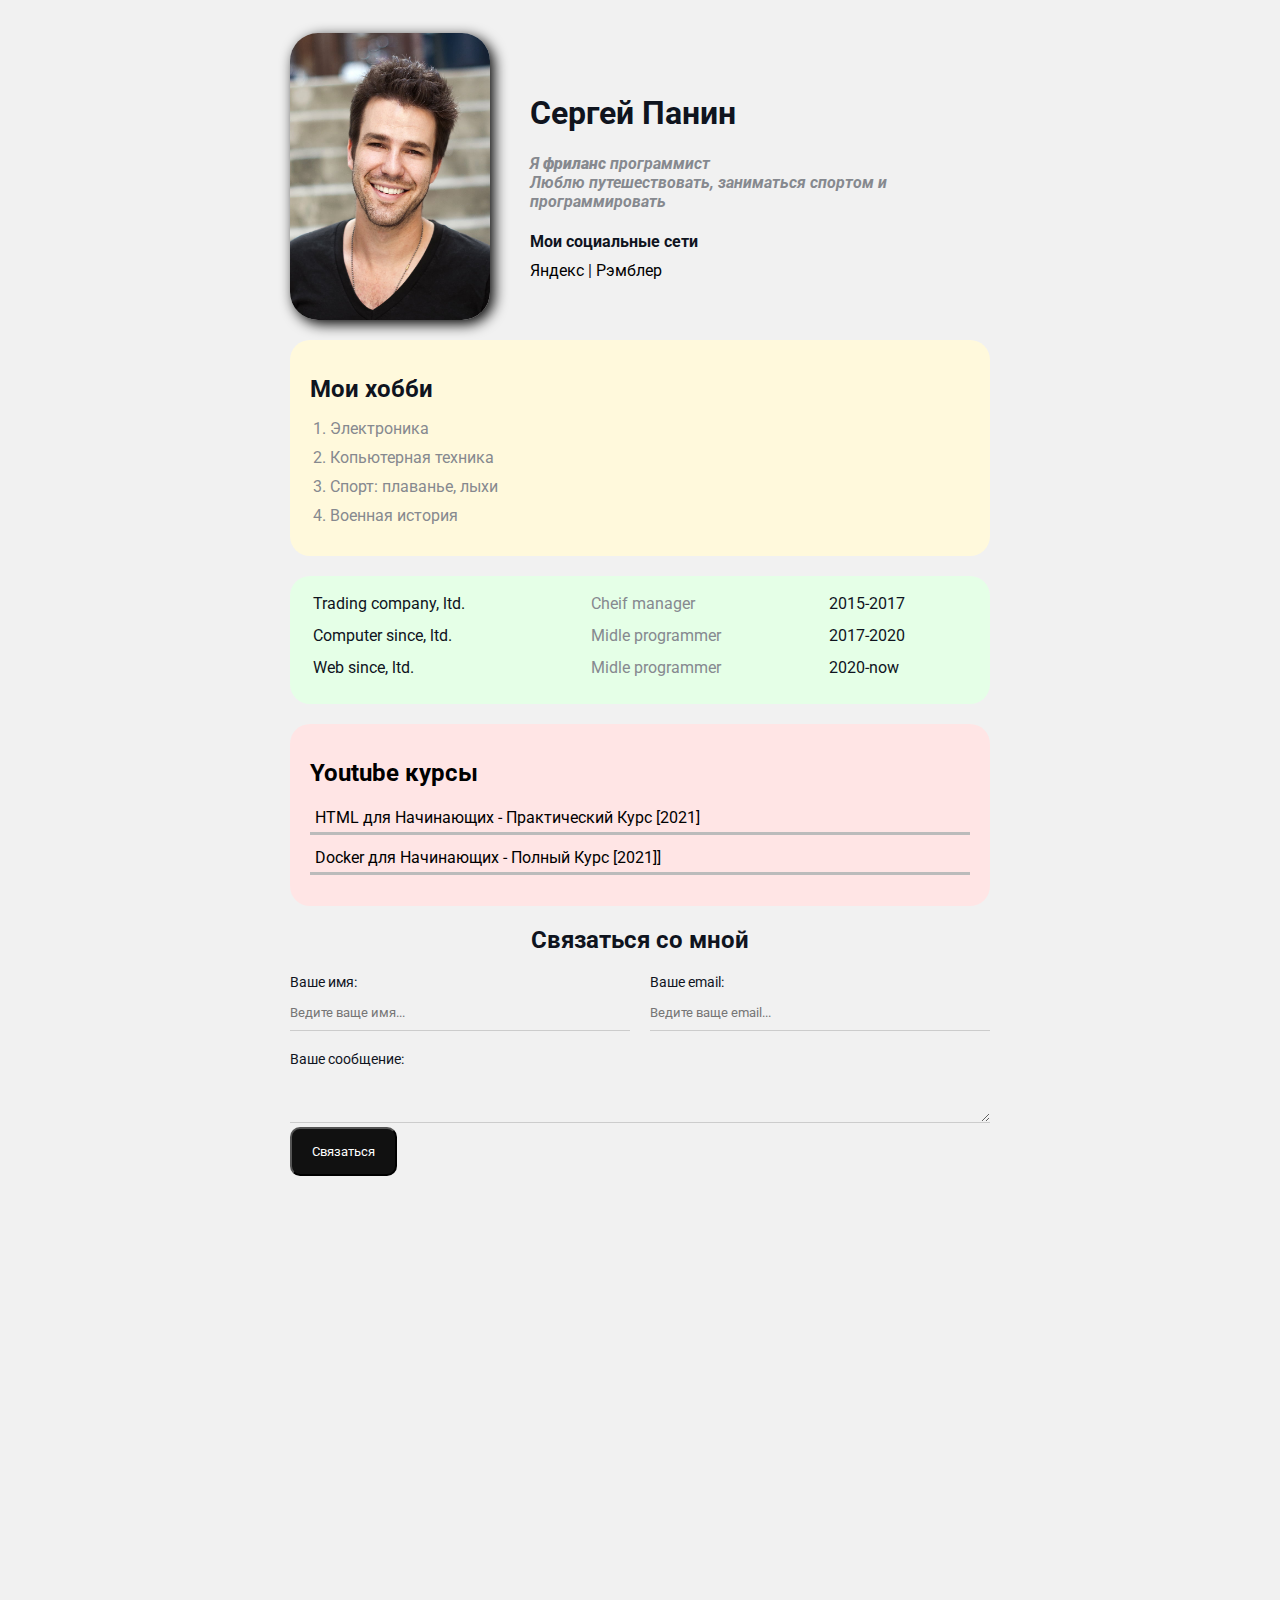
<file: index.html>
<!DOCTYPE html>
<head>
    <meta charset="UTF-8">
    <title>Sergey CV</title>
    <link rel="stylesheet" href="styles.css" />
</head>
<body>
    <div class="container">
        <div class="info">
                <img src="avatar.jpg" class="avatar" alt="Туь должно быть фото"/>
                <div class="info-text">
                <h1>Сергей Панин</h1>
                <p><em>Я <strong>фриланс</strong> программист</em></p>
                <p>Люблю путешествовать, заниматься спортом и программировать</p>   
        
                <h4>Мои социальные сети</h4>
                <a href="https://www.yandex.ru" target="_blank">Яндекс</a></li>
                |
                <a href="https://www.rambler.ru" target="_blank">Рэмблер</a></li>
            </div>
        </div>

        <div class="card bg-yellow">
            <h2>Мои хобби</h2>
            <ol class="list">
                <li>Электроника</li>
                <li>Копьютерная техника</li>
                <li>Спорт: плаванье, лыхи</li>
                <li>Военная история</li>
            </ol>
        </div>

        <div class="card bg-green">
            <table class="table">
                <tr>
                    <td>Trading company, ltd.</td>
                    <td>Cheif manager</td>
                    <td>2015-2017</td>
                </tr>
                <tr>
                    <td>Computer since, ltd.</td>
                    <td>Midle programmer</td>
                    <td>2017-2020</td>
                </tr>
                <tr>
                    <td>Web since, ltd.</td>
                    <td>Midle programmer</td>
                    <td>2020-now</td>
                </tr>
            </table>
        </div>
        
        <div class="card bg-red">
            <h2><a href="youtube.html">Youtube курсы</a></h2>
                <ul class="link-list">
                    <li><a target="_blank" href="https://www.youtube.com/watch?v=DOEtVdkKwcU">
                        HTML для Начинающих - Практический Курс [2021]</a></li> 
                    <li><a target="_blank" href="https://www.youtube.com/watch?v=n9uCgUzfeRQ">
                        Docker для Начинающих - Полный Курс [2021]]</a></li>
                </ul>
                
        </div>

        <div class="contact">
            <h2>Связаться со мной</h2>

            <form>
                <div class="row">
                    <div class="form-group">
                        <label for="name">Ваше имя:</label>
                        <input type="text" id="name" placeholder="Ведите ваще имя...">
                    </div>

                    <div class="form-group">
                        <label for="email">Ваше email:</label>
                        <input type="email" id="email" placeholder="Ведите ваще email...">
                    </div>
                </div>

                <div class="form-group">
                    <label for="text">Ваше сообщение:</label>
                    <textarea id="text" cols="15" rows="2"></textarea>
                </div>

                <input class="btn" type="submit" value="Связаться">
            </form>
        </div>
 
        <div class="position">
            <div class="box"></div>
        </div>
    </div>

    <!-- <div class="box-model" >
        <div></div>
        <div></div>
        <div></div>
        <div></div>
    </div> -->

    <div style="margin-bottom: 500px;"></div>
</body>
</html>
</file>
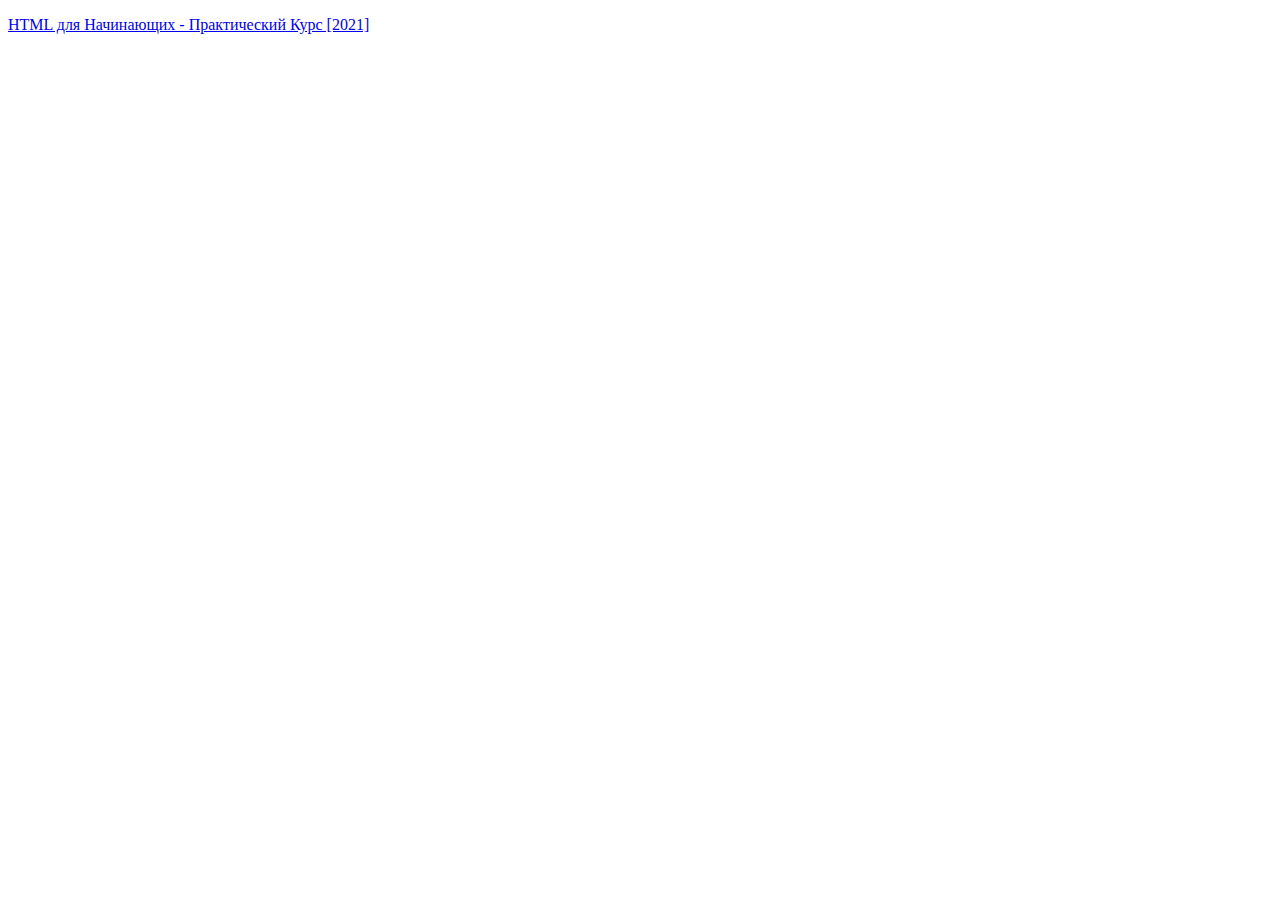
<file: youtube.html>
<!DOCTYPE html>
<html lang="en">
<head>
    <meta charset="UTF-8">
    <title>Youyube курсы</title>
</head>
<body>
    <p><a target="_blank" href="https://www.youtube.com/watch?v=DOEtVdkKwcU">
        HTML для Начинающих - Практический Курс [2021]</a></p>
</body>
</html>
</file>
<file: styles.css>
@import url('https://fonts.googleapis.com/css2?family=Roboto&display=swap');

body {
    background-color: #f1f1f1;
    color: #0f141e;

    font-size: 16px;
    font-weight: normal;
    font-family: 'Roboto', sans-serif;
 
     /* font: normal 16px 'Roboto', sans-serif; */
}

a {
    color: black;
    text-decoration: none;
}

a:active {
    color: blue;
}

a:visited {
    color: gray;
}

a:hover {
    text-decoration: underline;
}

.avatar {
    width: 200px;
    border-radius: 28px;
    box-shadow: 4px 4px 14px rgba(0, 0, 0, 25);
}

.info p {
    color: #86898f;
    margin: 0px;
    font-style: italic;
    font-weight: bold;
    text-decoration: none;
}

.info {
    margin-bottom: 20px;
    display: flex;
}

@media (max-width: 700px) {
    .info {
        text-align: center;
        display: block;
    }
}

.info-text {
    margin: 40px;
}

.info-text h4 {
    margin-bottom: 10px;
}

.container {
    max-width: 700px;
    margin: auto;
    padding-top: 25px;
}

.social {
    background: green;
    padding: 15px;
    border: 5px solid blue;
    margin: 20px;
}

/* .box-model > div {
    float: left;
    background: black;
    border: 5px solid red;
    box-sizing: border-box;
    height: 200px;
    width: 25%;
} */

.bg-yellow {
    background: #fff9dc;
}

.bg-green {
    background: #e5ffe7;
}

.bg-red {
    background: #ffe5e5;
}

.card {
    padding: 15px 20px;
    margin-bottom: 20px;
    border-radius: 20px;
}

.card h2 {
    margin-bottom: 10px;
}

.list {
    padding: 0px 20px;
}

.list li {
    color: #86898f;
    margin-bottom: 10px;
}

.table {
    width: 100%;
}

.table td {
    padding-bottom: 10px;
}

.table td:nth-child(2), d:nth-child(3) {
    color: #86898f;
}

/* .table tr:nth-child(odd) {
    background: red;
} */

.link-list {
    list-style: none;
    padding-left: 0px;
}

.link-list li {
    margin-bottom: 8px;
    padding: 5px;
    border-bottom: 3px solid #bbb;
}

.contact h2 {
    text-align: center;
}

.form-group label {
    display: block;
    font-size: 14px;
}

.form-group input, .form-group textarea {
    width: 100%;
    box-sizing: border-box;
    border: none;
    background: transparent;
    border-bottom: 1px solid #ccc;
    color: #000;
    padding: 15px 0 10px;
    outline: none;
    font-family: inherit;
}

.row {
    display: flex;
    margin-bottom: 20px;
}

.row > .form-group {
    width: 50%;
    margin-right: 20px;
}

.row > .form-group:last-child {
    margin-right: 0;
}

.btn {
    background: #111;
    padding: 15px 20px;

    color: #fff;
    /* border: none; */
    border-radius: 10px;
    font-family: inherit;
    cursor: pointer;
}

.btn:hover {
    opacity: 0.9;
}

/* .position {
    position: relative;
    border: 4px solid black;
    margin-top: 40px;
    padding: 20px;
    height: 300px;
}

.box {
    position: absolute;
    top: 20px;
    width: 50px;
    height: 50px;
    background: lightcoral;
} */
</file>
